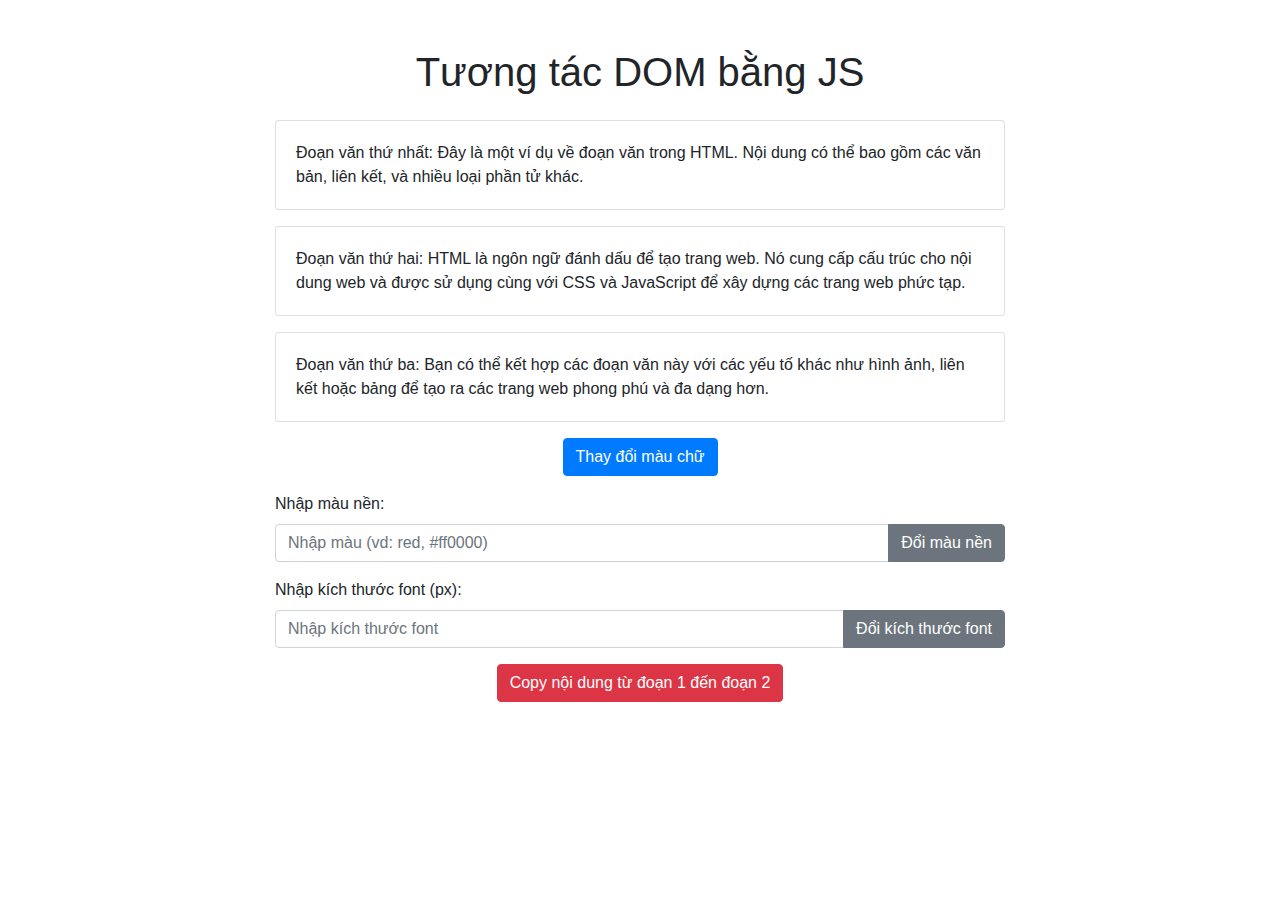
<file: DOM_Basic/index.html>
<!DOCTYPE html>
<html lang="en">
<head>
    <meta charset="UTF-8">
    <meta name="viewport" content="width=device-width, initial-scale=1.0">
    <title>Document</title>
    <link href="https://stackpath.bootstrapcdn.com/bootstrap/4.5.2/css/bootstrap.min.css" rel="stylesheet">
</head>
<body>
    <div class="container mt-5">
        <div class="row">
            <div class="col-md-8 offset-md-2">
                
                <!-- Page Title -->
                <h1 class="text-center mb-4">Tương tác DOM bằng JS</h1>

                <!-- Card 1 -->
                <div class="card mb-3">
                    <div class="card-body">
                        <p class="card-text" id="text1">Đoạn văn thứ nhất: Đây là một ví dụ về đoạn văn trong HTML. Nội dung có thể bao gồm các văn bản, liên kết, và nhiều loại phần tử khác.</p>
                    </div>
                </div>

                <!-- Card 2 -->
                <div class="card mb-3">
                    <div class="card-body">
                        <p class="card-text" id="text2">Đoạn văn thứ hai: HTML là ngôn ngữ đánh dấu để tạo trang web. Nó cung cấp cấu trúc cho nội dung web và được sử dụng cùng với CSS và JavaScript để xây dựng các trang web phức tạp.</p>
                    </div>
                </div>

                <!-- Card 3 -->
                <div class="card mb-3">
                    <div class="card-body">
                        <p class="card-text" id="text3">Đoạn văn thứ ba: Bạn có thể kết hợp các đoạn văn này với các yếu tố khác như hình ảnh, liên kết hoặc bảng để tạo ra các trang web phong phú và đa dạng hơn.</p>
                    </div>
                </div>

                <!-- Buttons and Inputs -->
                <div class="text-center">
                    <button class="btn btn-primary mb-3" onclick="changeTextColor()">Thay đổi màu chữ</button>
                </div>

                <div class="form-group">
                    <label for="bgColorInput">Nhập màu nền:</label>
                    <div class="input-group mb-3">
                        <input type="text" id="bgColorInput" class="form-control" placeholder="Nhập màu (vd: red, #ff0000)">
                        <div class="input-group-append">
                            <button class="btn btn-secondary" onclick="applyBgColor()">Đổi màu nền</button>
                        </div>
                    </div>
                </div>

                <div class="form-group">
                    <label for="fontSizeInput">Nhập kích thước font (px):</label>
                    <div class="input-group mb-3">
                        <input type="number" class="form-control" id="fontSizeInput" placeholder="Nhập kích thước font">
                        <div class="input-group-append">
                            <button class="btn btn-secondary" onclick="changeFontSize()">Đổi kích thước font</button>
                        </div>
                    </div>
                </div>

                <div class="text-center">
                    <button class="btn btn-danger" onclick="copyContent('text1', 'text2')">Copy nội dung từ đoạn 1 đến đoạn 2</button>
                </div>

            </div>
        </div>
    </div>

    <script src="https://stackpath.bootstrapcdn.com/bootstrap/4.5.2/js/bootstrap.min.js"></script>
    <script src="./index.js"></script>
</body>
</html>
</file>
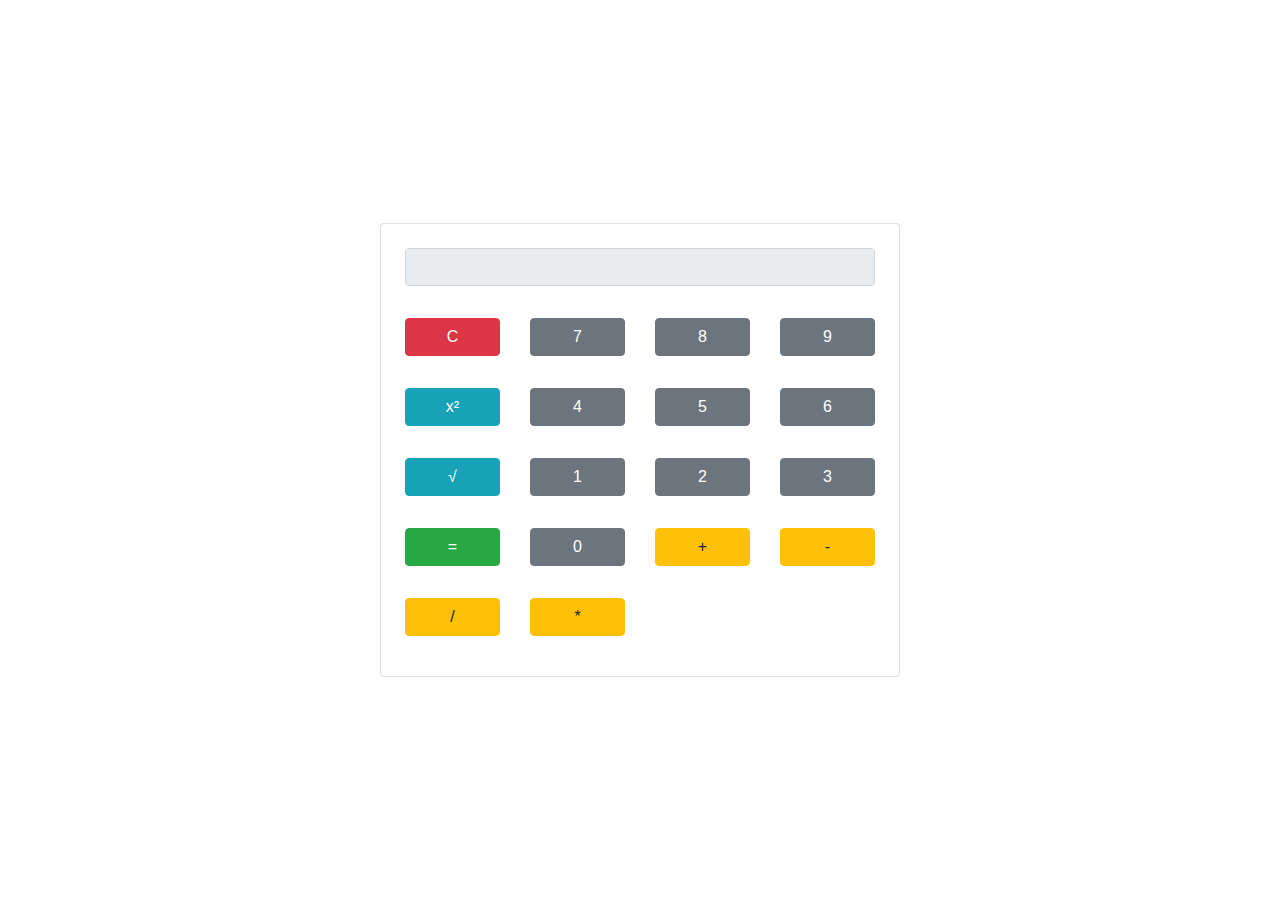
<file: DOM_mini_app/index.html>
<!DOCTYPE html>
<html lang="vi">
<head>
    <meta charset="UTF-8">
    <meta name="viewport" content="width=device-width, initial-scale=1.0">
    <title>Máy Tính Đơn Giản</title>

    <link href="https://stackpath.bootstrapcdn.com/bootstrap/4.5.2/css/bootstrap.min.css" rel="stylesheet">
    <link rel="stylesheet" href="style.css">
</head>
<body>
    <div class="container d-flex justify-content-center align-items-center vh-100">
        <div class="calculator card p-4">
            <input type="text" id="display" class="form-control mb-3" disabled>
            <div class="row">
                <div class="col-3 py-3"><button class="btn btn-danger w-100" onclick="clearDisplay()">C</button></div>
                <div class="col-3 py-3"><button class="btn btn-secondary w-100" onclick="appendToDisplay('7')">7</button></div>
                <div class="col-3 py-3"><button class="btn btn-secondary w-100" onclick="appendToDisplay('8')">8</button></div>
                <div class="col-3 py-3"><button class="btn btn-secondary w-100" onclick="appendToDisplay('9')">9</button></div>
                <div class="col-3 py-3"><button class="btn btn-info w-100" onclick="square()">x²</button></div>
                <div class="col-3 py-3"><button class="btn btn-secondary w-100" onclick="appendToDisplay('4')">4</button></div>
                <div class="col-3 py-3"><button class="btn btn-secondary w-100" onclick="appendToDisplay('5')">5</button></div>
                <div class="col-3 py-3"><button class="btn btn-secondary w-100" onclick="appendToDisplay('6')">6</button></div>
                <div class="col-3 py-3"><button class="btn btn-info w-100" onclick="sqrt()">√</button></div>
                <div class="col-3 py-3"><button class="btn btn-secondary w-100" onclick="appendToDisplay('1')">1</button></div>
                <div class="col-3 py-3"><button class="btn btn-secondary w-100" onclick="appendToDisplay('2')">2</button></div>
                <div class="col-3 py-3"><button class="btn btn-secondary w-100" onclick="appendToDisplay('3')">3</button></div>
                <div class="col-3 py-3"><button class="btn btn-success w-100" onclick="calculate()">=</button></div>
                <div class="col-3 py-3"><button class="btn btn-secondary w-100" onclick="appendToDisplay('0')">0</button></div>
                <div class="col-3 py-3"><button class="btn btn-warning w-100" onclick="appendToDisplay('+')">+</button></div>
                <div class="col-3 py-3"><button class="btn btn-warning w-100" onclick="appendToDisplay('-')">-</button></div>
                <div class="col-3 py-3"><button class="btn btn-warning w-100" onclick="appendToDisplay('/')">/</button></div>
                <div class="col-3 py-3"><button class="btn btn-warning w-100" onclick="appendToDisplay('*')">*</button></div>
         
               
            </div>
        </div>
    </div>

    <script src="https://stackpath.bootstrapcdn.com/bootstrap/4.5.2/js/bootstrap.min.js"></script>
    <script src="script.js"></script>
</body>
</html>
</file>
<file: DOM_mini_app/style.css>
.calculator {
    width: 520px;
}
</file>
